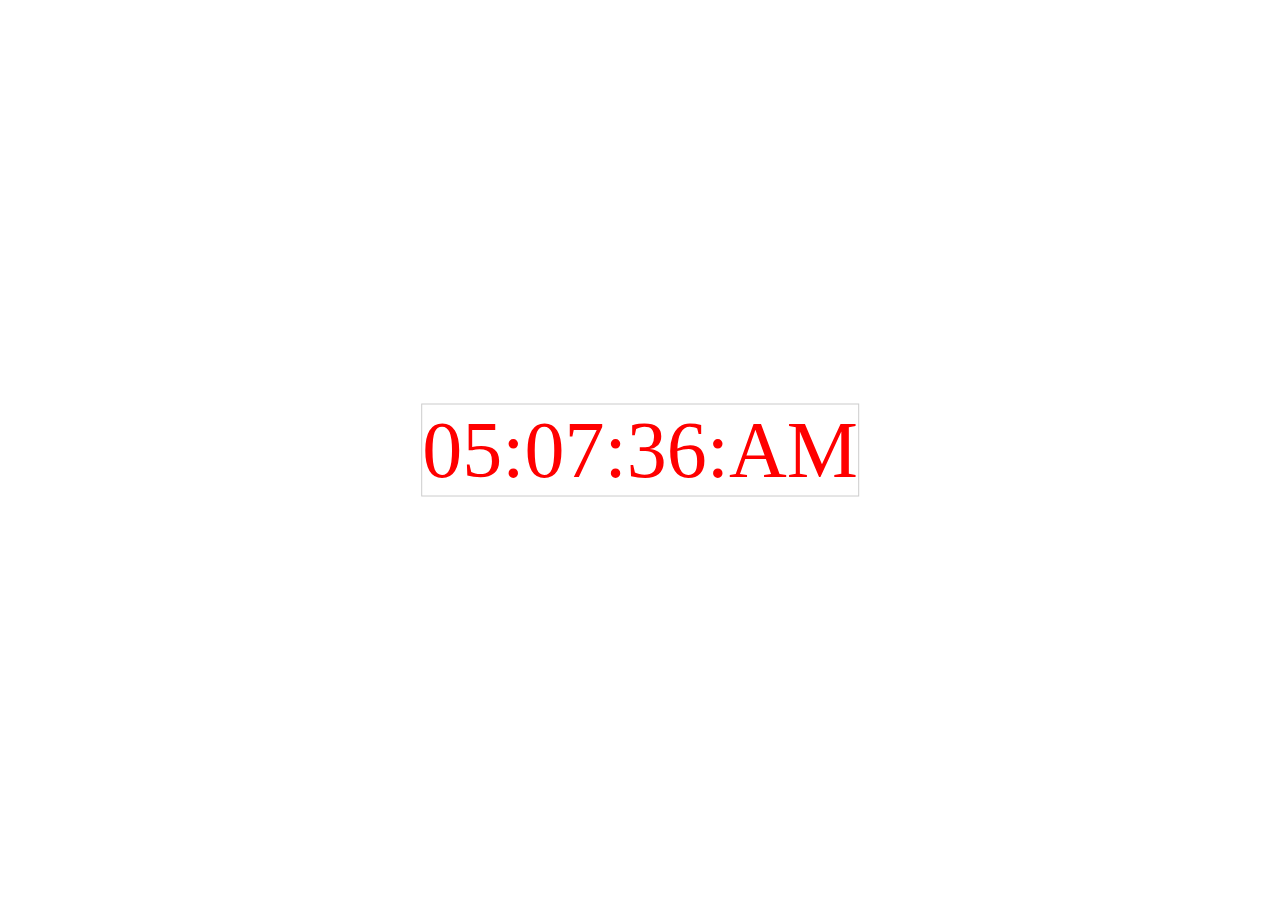
<file: clock.html>
<!DOCTYPE html>
<html lang="en">
<head>
    <meta charset="UTF-8">
    <meta http-equiv="X-UA-Compatible" content="IE=edge">
    <meta name="viewport" content="width=device-width, initial-scale=1.0">
    <title>Digital Clock</title>
    <style type="text/css">
        body{
            color: #000;
        }

        .clock{
            position: absolute;
            top: 50%;
            left: 50%;
            transform: translateX(-50%) translateY(-50%);
            color:red;
            font-size: 80px;
            border: 1px solid #ccc;
        }
    </style>
</head>
<body>
    <div class="clock" id="myclock"></div>
    <script type="text/javascript">
    function showTime(){
        var date =new Date();
        var h=date.getHours();
        var m=date.getMinutes();
        var s=date.getSeconds();
        var session="AM"

        if(h==0){
            h=12;
        }
        if(h>12){
            h=h-12;
            session="PM"
        }

        if(h<10){
            h="0"+h;
        }

        if(m<10){
            m="0"+m;
        }

        if(s<10){
            s="0"+s;
        }
        var time=h + ":" + m +":" + s +":" + session;
        document.getElementById("myclock").innerText=time;
        setTimeout(showTime,1000);
    }
    showTime();
    
    </script>
</body>
</html>
</file>
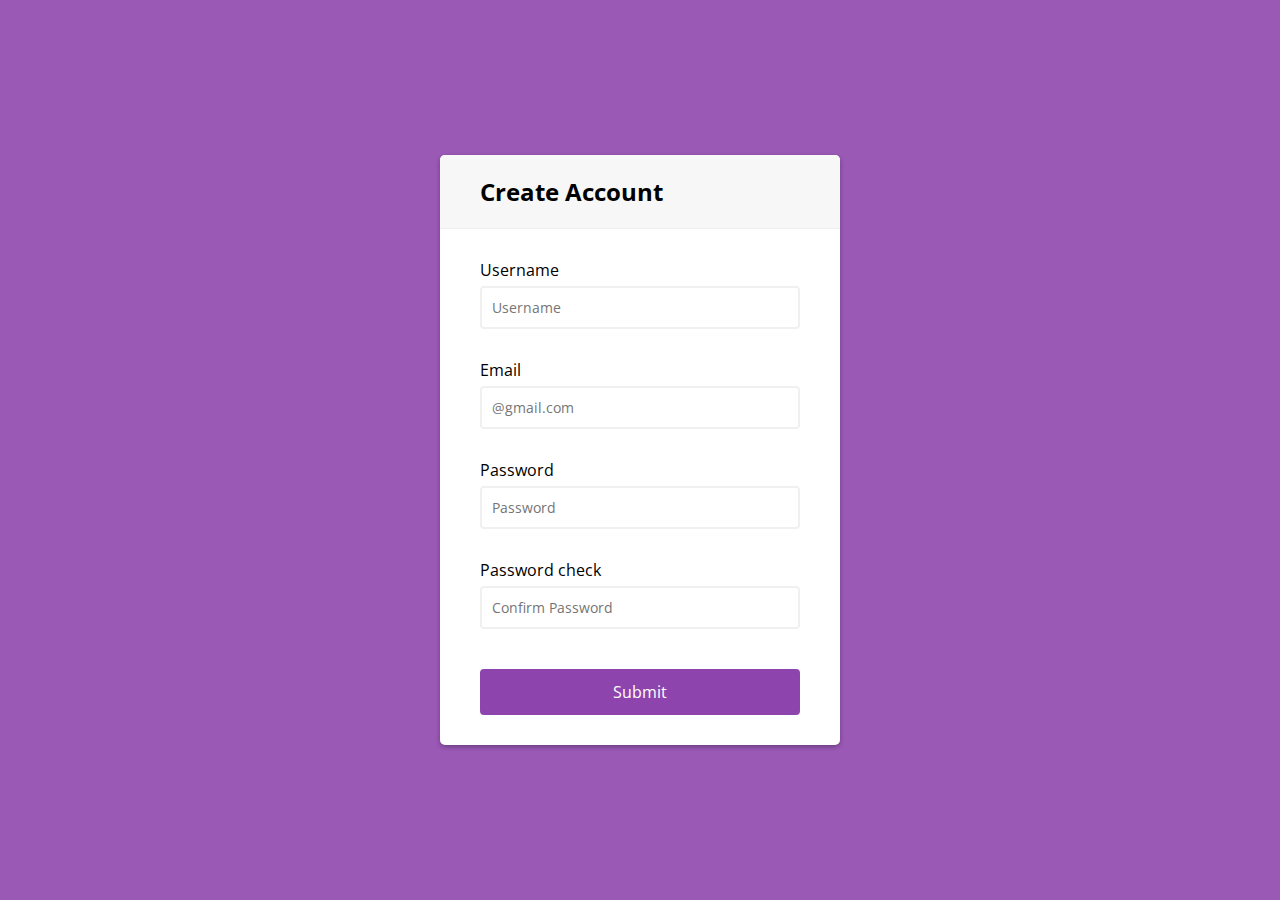
<file: create.html>
<!DOCTYPE html>
<html lang="en">
<head>
    <meta charset="UTF-8">
    <meta http-equiv="X-UA-Compatible" content="IE=edge">
    <meta name="viewport" content="width=device-width, initial-scale=1.0">
    <title>Login </title>
    <link href="create.css" rel="stylesheet">
    <script src="create.js" defer ></script> 
</head>
<body>
    <div class="container">
        <div class="header">
            <h2>Create Account</h2>
        </div>
        <form id="form" class="form">
            <div class="form-control">
                <label for="username">Username</label>
                <input type="text" placeholder="Username" id="username" />
                <i class="fas fa-check-circle"></i>
                <i class="fas fa-exclamation-circle"></i>
                <small>Error message</small>
            </div>
            <div class="form-control">
                <label for="username">Email</label>
                <input type="email" placeholder="@gmail.com" id="email" />
                <i class="fas fa-check-circle"></i>
                <i class="fas fa-exclamation-circle"></i>
                <small>Error message</small>
            </div>
            <div class="form-control">
                <label for="username">Password</label>
                <input type="password" placeholder="Password" id="password"/>
                <i class="fas fa-check-circle"></i>
                <i class="fas fa-exclamation-circle"></i>
                <small>Error message</small>
            </div>
            <div class="form-control">
                <label for="username">Password check</label>
                <input type="password" placeholder="Confirm Password" id="password2"/>
                <i class="fas fa-check-circle"></i>
                <i class="fas fa-exclamation-circle"></i>
                <small>Error message</small>
            </div>
            <button>Submit</button>
        </form>
    </div>
    

</body>
</html>
</file>
<file: create.css>
@import url('https://fonts.googleapis.com/css?family=Muli&display=swap');
@import url('https://fonts.googleapis.com/css?family=Open+Sans:400,500&display=swap');

* {
	box-sizing: border-box;
}

body {
	background-color: #9b59b6;
	font-family: 'Open Sans', sans-serif;
	display: flex;
	align-items: center;
	justify-content: center;
	min-height: 100vh;
	margin: 0;
}

.container {
	background-color: #fff;
	border-radius: 5px;
	box-shadow: 0 2px 5px rgba(0, 0, 0, 0.3);
	overflow: hidden;
	width: 400px;
	max-width: 100%;
}

.header {
	border-bottom: 1px solid #f0f0f0;
	background-color: #f7f7f7;
	padding: 20px 40px;
}

.header h2 {
	margin: 0;
}

.form {
	padding: 30px 40px;	
}

.form-control {
	margin-bottom: 10px;
	padding-bottom: 20px;
	position: relative;
}

.form-control label {
	display: inline-block;
	margin-bottom: 5px;
}

.form-control input {
	border: 2px solid #f0f0f0;
	border-radius: 4px;
	display: block;
	font-family: inherit;
	font-size: 14px;
	padding: 10px;
	width: 100%;
}

.form-control input:focus {
	outline: 0;
	border-color: #777;
}

.form-control.success input {
	border-color: #2ecc71;
}

.form-control.error input {
	border-color: #e74c3c;
}

.form-control i {
	visibility: hidden;
	position: absolute;
	top: 40px;
	right: 10px;
}

.form-control.success i.fa-check-circle {
	color: #2ecc71;
	visibility: visible;
}

.form-control.error i.fa-exclamation-circle {
	color: #e74c3c;
	visibility: visible;
}

.form-control small {
	color: #e74c3c;
	position: absolute;
	bottom: 0;
	left: 0;
	visibility: hidden;
}

.form-control.error small {
	visibility: visible;
}

.form button {
	background-color: #8e44ad;
	border: 2px solid #8e44ad;
	border-radius: 4px;
	color: #fff;
	display: block;
	font-family: inherit;
	font-size: 16px;
	padding: 10px;
	margin-top: 20px;
	width: 100%;
}
</file>
